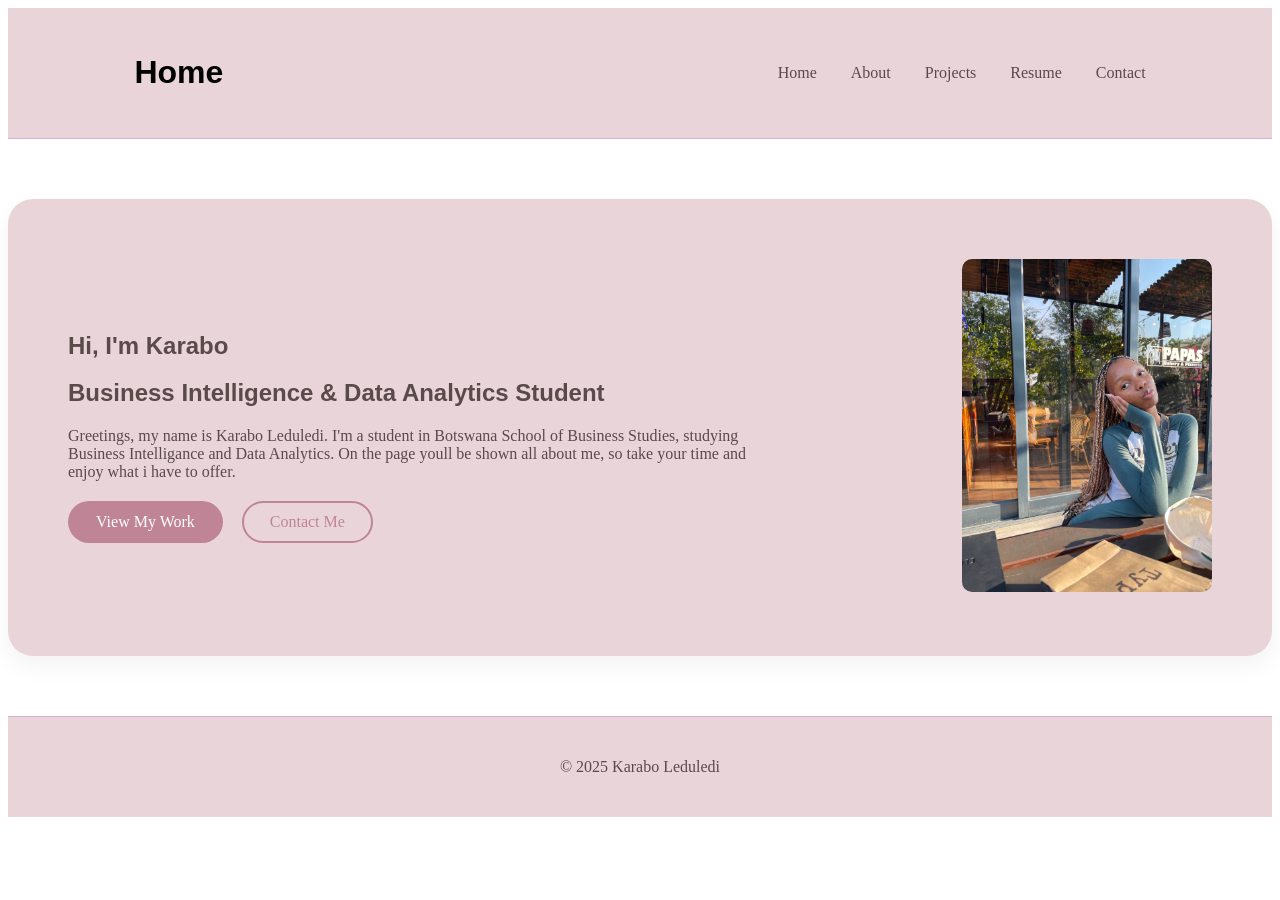
<file: index.html>
<!DOCTYPE html> 
<html lang="en">
<head> 
    <meta charset="UTF-8"> 
    <meta name="viewport" content="width=device-width, initial-scale=1.0"> 
    <link rel="stylesheet" href="styles.css">
    <title>Home</title> 
</head> 
<body> 
  <header>
    <h1>Home</h1>
      <nav>
       <a href="index.html">Home</a> 
        <a href="about.html">About</a> 
        <a href="projects.html">Projects</a> 
        <a href="resume.html">Resume</a> 
        <a href="contact.html">Contact</a>
      </nav>
  </header>

  <section class="hero">
    <div class="hero-text">
        <h1>Hi, I'm Karabo</h1>
        <h2>Business Intelligence & Data Analytics Student</h2>
        <p>
            Greetings, my name is Karabo Leduledi. I'm a student in Botswana School of Business Studies, studying Business Intelligance and Data Analytics. On the page youll be shown all about me, so take your time and enjoy what i have to offer.

        </p>

        <div class="hero-buttons">
            <a href="projects.html" class="btn">View My Work</a>
            <a href="contact.html" class="btn-outline">Contact Me</a>
        </div>
    </div>

    <div class="hero-image">
        <img src="IMG_8120.jpeg" alt="Karabo Leduledi" >
    </div>
</section>
<footer> 
    <p>&copy; 2025 Karabo Leduledi </p>
</footer>

</body> 
</html>
</file>
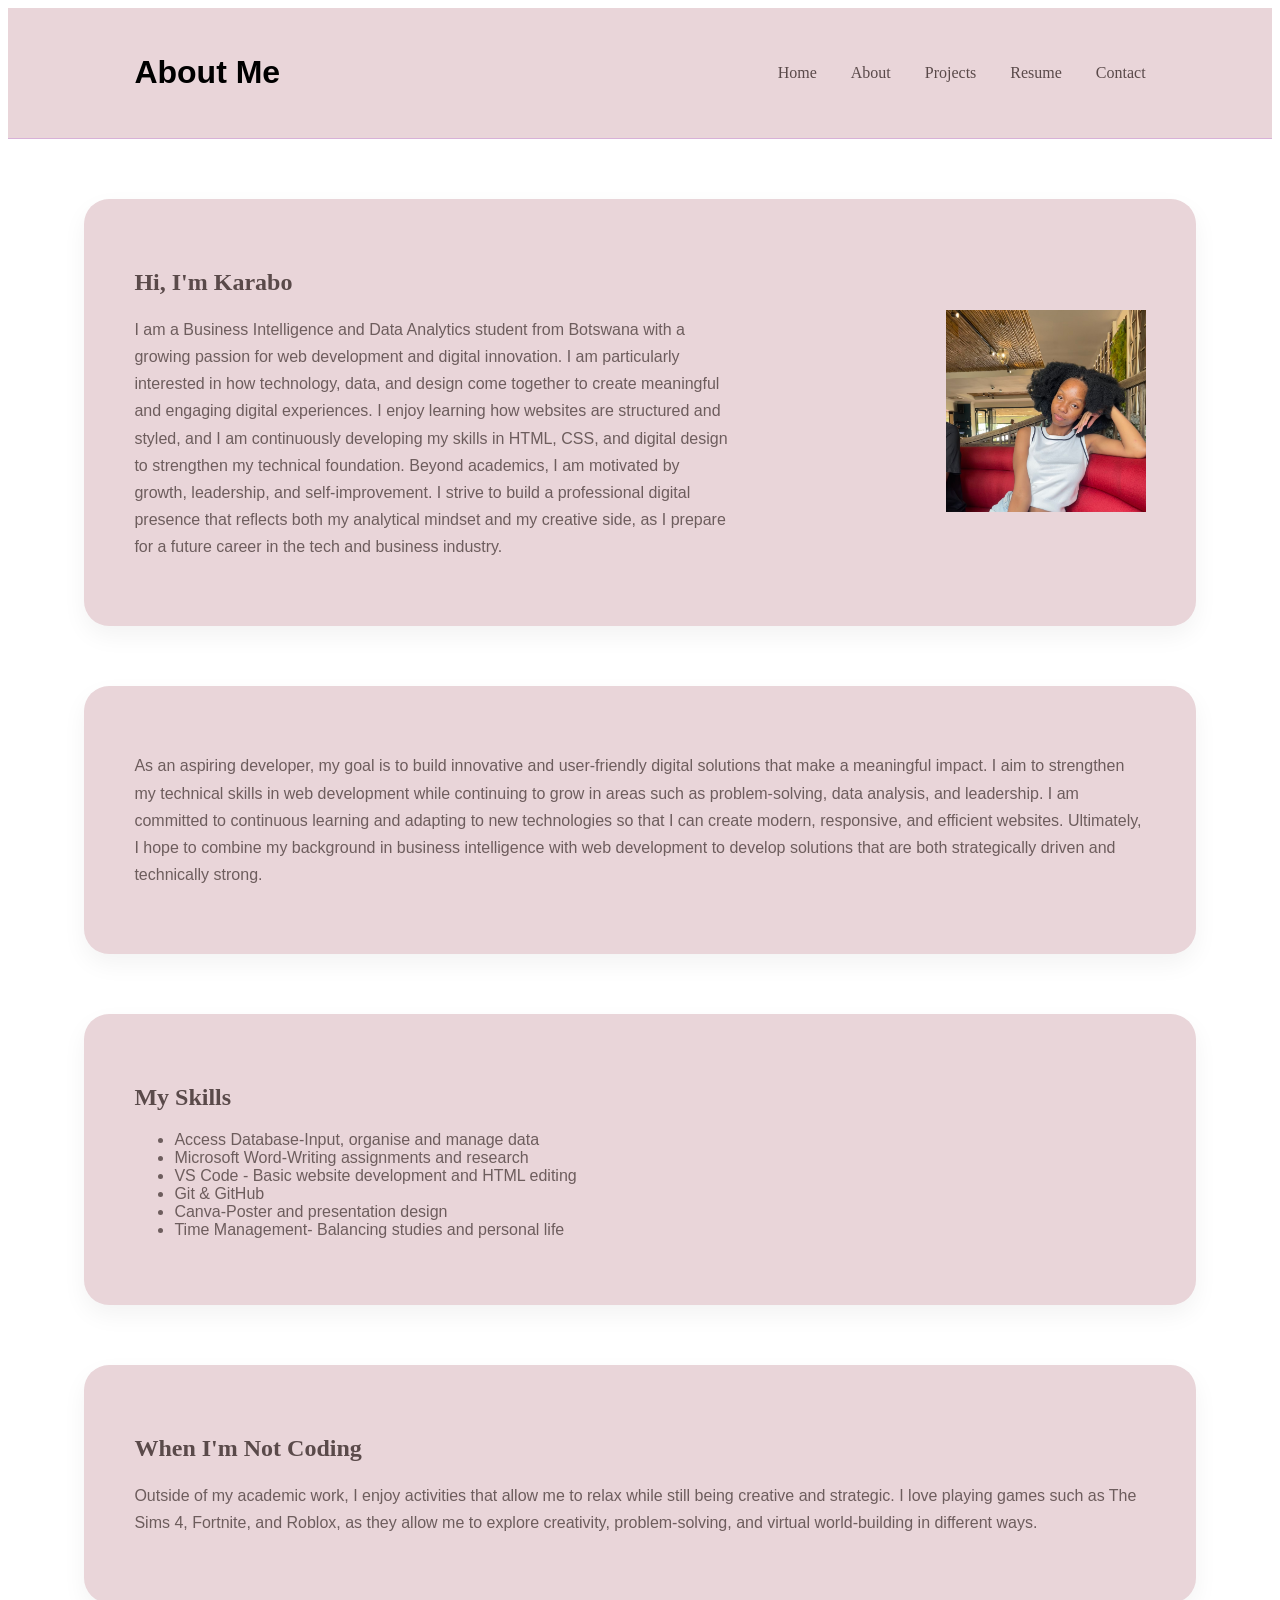
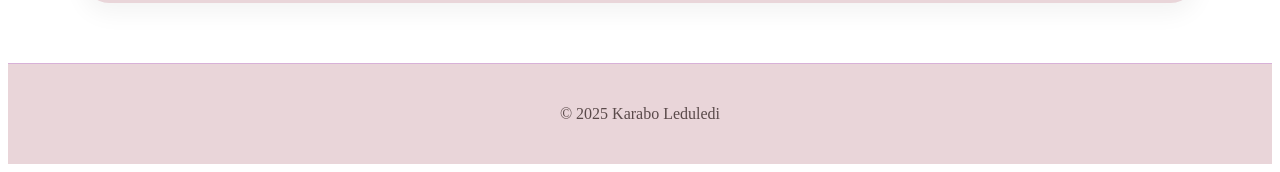
<file: about.html>
<!DOCTYPE html>
<html lang="en">
<head>
<meta charset="UTF-8">
<meta name="viewport" content="width=device-width, initial-scale=1.0">
<link rel="stylesheet" href="styles.css">
<title>About Me</title>

</head>

<body>

<header>
<h1>About Me</h1>

<nav>
<a href="index.html">Home</a>
<a href="about.html">About</a>
<a href="projects.html">Projects</a>
<a href="resume.html">Resume</a>
<a href="contact.html">Contact</a>
</nav>
</header>


<main>

<section class="info-section about-layout">
<div class="about-text">
<h2>Hi, I'm Karabo</h2>

<p>
I am a Business Intelligence and Data Analytics student from Botswana with a growing passion for web development and digital innovation. I am particularly interested in how technology, data, and design come together to create meaningful and engaging digital experiences. I enjoy learning how websites are structured and styled, and I am continuously developing my skills in HTML, CSS, and digital design to strengthen my technical foundation. Beyond academics, I am motivated by growth, leadership, and self-improvement. I strive to build a professional digital presence that reflects both my analytical mindset and my creative side, as I prepare for a future career in the tech and business industry.
</p>
</div>
<div>
<img class="about-image">
<img src="IMG_7550.jpeg" alt="Karabo" width="200px">
</div>
</section>


<section class="info-section">
<p>
As an aspiring developer, my goal is to build innovative and user-friendly digital solutions that make a meaningful impact. I aim to strengthen my technical skills in web development while continuing to grow in areas such as problem-solving, data analysis, and leadership. I am committed to continuous learning and adapting to new technologies so that I can create modern, responsive, and efficient websites. Ultimately, I hope to combine my background in business intelligence with web development to develop solutions that are both strategically driven and technically strong.
</p>
</section>


<section class="info-section">

<h2>My Skills</h2>

<ul>
<li>Access Database-Input, organise and manage data</li>
<li>Microsoft Word-Writing assignments and research</li>
<li>VS Code - Basic website development and HTML editing</li>
<li>Git & GitHub</li>
<li>Canva-Poster and presentation design</li>
<li>Time Management- Balancing studies and personal life</li>
</ul>

</section>


<section class="info-section">

<h2>When I'm Not Coding</h2>

<p>
Outside of my academic work, I enjoy activities that allow me to relax while still being creative and strategic. I love playing games such as The Sims 4, Fortnite, and Roblox, as they allow me to explore creativity, problem-solving, and virtual world-building in different ways.
</p>

</section>

</main>


<footer>
<p>&copy; 2025 Karabo Leduledi</p>
</footer>

</body>
</html>
</file>
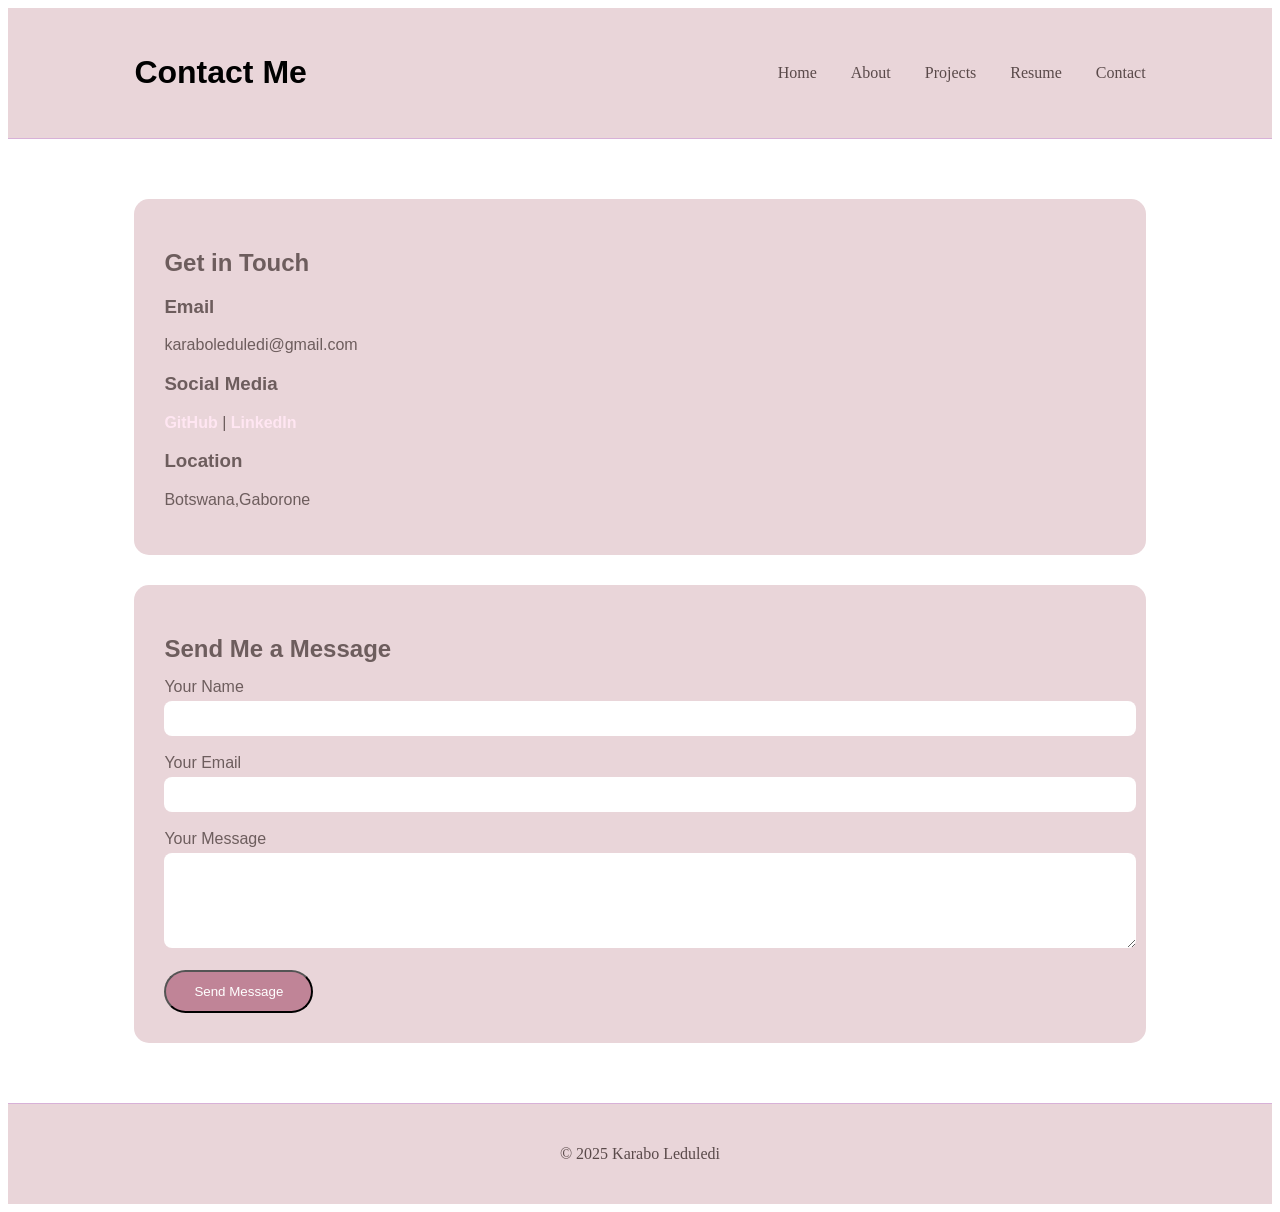
<file: contact.html>
<!DOCTYPE html>
<html lang="en"> 
<head> 
<meta charset="UTF-8"> 
<meta name="viewport" content="width=device-width, initial-scale=1.0"> 
<link rel="stylesheet" href="styles.css">
<title>Contact</title> 
</head> 

<body> 

<header>
<h1>Contact Me</h1>

<nav>
<a href="index.html">Home</a>
<a href="about.html">About</a>
<a href="projects.html">Projects</a>
<a href="resume.html">Resume</a>
<a href="contact.html">Contact</a>
</nav>

</header>


<main class="contact">

<section class="contact-card">

<h2>Get in Touch</h2>

<div>
<h3>Email</h3>
<p>karaboleduledi@gmail.com</p>
</div>

<div>
<h3>Social Media</h3>
<p>
<a href="https://github.com/Karabo208">GitHub</a> |
<a href="https://linkedin.com/in/karabo-leduledi">LinkedIn</a>
</p>
</div>

<div>
<h3>Location</h3>
<p>Botswana,Gaborone</p>
</div>

</section>


<section class="contact-card">

<h2>Send Me a Message</h2>

<form>

<div>
<label for="name">Your Name</label><br>
<input type="text" id="name" name="name" required>
</div>

<br>

<div>
<label for="email">Your Email</label><br>
<input type="email" id="email" name="email" required>
</div>

<br>

<div>
<label for="message">Your Message</label><br>
<textarea id="message" name="message" rows="5" cols="30" required></textarea>
</div>

<br>

<button class="btn">Send Message</button>

</form>

</section>

</main>


<footer>
<p>&copy; 2025 Karabo Leduledi</p>
</footer>

</body>
</html>
</file>
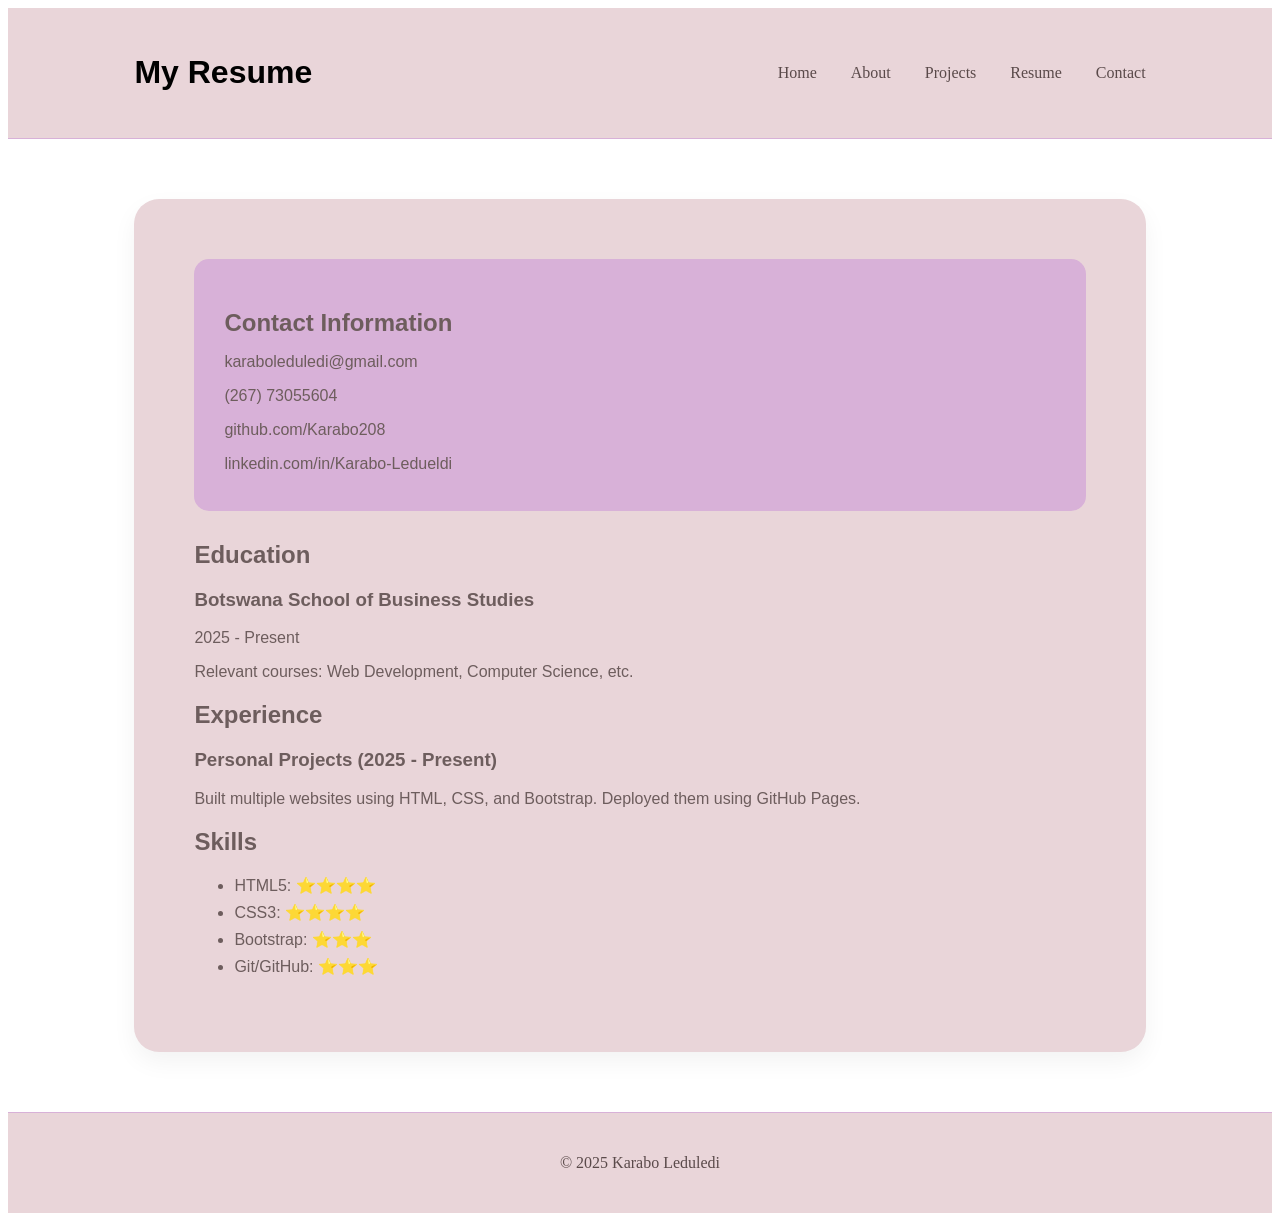
<file: resume.html>
<!DOCTYPE html> 
<html lang="en"> 
<head> 
    <meta charset="UTF-8"> 
    <meta name="viewport" content="width=device-width, initial-scale=1.0"> 
    <link rel="stylesheet" href="styles.css">
    <title>My Resume</title> 
</head> 
<body> 
    <header class="header">
        <h1>My Resume</h1>
        <nav class="navbar"> 
            <a href="index.html">Home</a> 
            <a href="about.html">About</a> 
            <a href="projects.html">Projects</a> 
            <a href="resume.html">Resume</a> 
            <a href="contact.html">Contact</a> 
        </nav> 
    </header>
    <main class="resume"> 
    <section class="resume-section"> 
        <h2>Contact Information</h2> 
        <p>karaboleduledi@gmail.com</p> 
        <p> (267) 73055604</p> 
        <p>github.com/Karabo208</p> 
        <p> linkedin.com/in/Karabo-Ledueldi</p> 
    </section>

    <section class="resume-sectiom"> 
        <h2>Education</h2> 
        <h3>Botswana School of Business Studies</h3> 
        <p>2025 - Present</p> 
        <p>Relevant courses: Web Development, Computer Science, etc.</p> 
    </section>

    <section class="resume-sectiom"> 
        <h2>Experience</h2> 
        <h3>Personal Projects (2025 - Present)</h3> 
        <p>Built multiple websites using HTML, CSS, and Bootstrap. Deployed them using GitHub Pages.</p> 
    </section> 

    <section class="skills-list"> 

        <h2>Skills</h2> 

        <ul> 
            <li>HTML5: ⭐⭐⭐⭐</li> 
            <li>CSS3: ⭐⭐⭐⭐</li> 
            <li>Bootstrap: ⭐⭐⭐</li> 
            <li>Git/GitHub: ⭐⭐⭐</li> 

        </ul> 

    </section> 

</main> 

 

<footer class="footer"> 

    <p>&copy; 2025 Karabo Leduledi</p> 

</footer> 
</body> 
</html>
</file>
<file: styles.css>
/*projects-page*/
.project {
    background-color: #e9d5d9;
    padding: 30px;
    margin-bottom: 40px;
    border-radius: 15px;
    color:#5a4a4a;
    font-family:'Poppins',sans-serif;
}

.project-card{
    text-align: center;
}

.project img {
    margin: 20px auto;
    border-radius: 10px;
    display: block;
    width: 400px;
}

.project a {
    display: inline-block;
    margin-top: 10px;
    color: #dda5cc;
    text-decoration: none;
    font-weight: bold;
}

.project a:hover {
    text-decoration: underline;
}

h1,h2 {
    font-family:'Playfair Display', sans-serif;
}
/* Home Page Section */
.hero {
    background-color: #e9d5d9;
    padding: 60px;
    max-width: 1000%;
    margin: 60px auto;
    border-radius: 25px;
    box-shadow: 0 10px 25px rgba(0, 0, 0, 0.05);
    color:#5a4a4a;

    display: flex;
    align-items: center;
    justify-content: space-between;
    flex-wrap: wrap;
}
.hero-buttons {
    margin-top: 20px;
}
.hero-image img{
    width: 250px;
    height: auto;
    border-radius: 10px;
}
.hero-text{
    width: 60%;
}
.hero-image{
    width: 40%;
    text-align: right;
}

.btn {
    background-color: #c08497;
    color: white;
    padding: 12px 28px;
    border-radius: 40px;
    text-decoration: none;
    font-weight: 500;
    margin-right: 15px;
    transition: 0.3s ease;
    display: inline-block;
}

.btn:hover {
    background-color: #b06c82;
}

.btn-outline {
    border: 2px solid #c08497;
    color: #c08497;
    padding: 10px 26px;
    border-radius: 40px;
    text-decoration: none;
    font-weight: 500;
    transition: 0.3s ease;
    display: inline-block;
}

.btn-outline:hover {
    background-color: #c08497;
    color: white;
}
header {
    display: flex;
    justify-content: space-between;
    align-items: center;
    padding: 25px 10%;
    background-color: #e9d5d9; /* same as project + hero */
    border-bottom: 1px solid #d8b1d8;
}

nav a {
    margin-left: 30px;
    text-decoration: none;
    color: #5a4a4a;
    font-weight: 500;
    transition: 0.3s ease;
}

nav a:hover {
    color: #c08497;
}
footer {
    text-align: center;
    padding: 25px;
    background-color: #e9d5d9;
    color: #5a4a4a;
    margin-top: 60px;
    border-top: 1px solid #d8b1d8;
}
.info-section {
    background-color: #e9d5d9;
    padding: 50px;
    margin: 60px auto;
    width: 80%;
    border-radius: 25px;
    box-shadow: 0 10px 25px rgba(0, 0, 0, 0.05);
    font-family:'Poppins', sans-serif ;
}

.about-layout{
    display: flex;
    align-items: center;
    justify-content: space-between;
    gap: 40px;
}


.about-text{
    max-width: 600px;
}

.about-image img{
    width: 200px;
    height: auto;
    border-radius: 15px;
}

.info-section h2 {
    font-family: 'Playfair Display', serif;
    color: #5a4a4a;
    margin-bottom: 20px;
}

.info-section p {
    color: #6d5d5d;
    line-height: 1.7;
    font-family: 'Poppins', sans-serif;
}

.info-section ul {
    margin-top: 20px;
    color: #6d5d5d;
    font-family: 'Poppins', sans-serif;
}
/* Resume Page */

.resume {
    background-color: #e9d5d9;
    padding: 60px;
    margin: 60px 10%;
    border-radius: 25px;
    box-shadow: 0 10px 25px rgba(0, 0, 0, 0.05);
    color: #6d5d5d;
    font-family: 'Poppins', sans-serif;
}

.resume-section {
    background-color: #d8b1d8;
    padding: 30px;
    margin-bottom: 30px;
    border-radius: 15px;
}

.resume-section h2 {
    margin-bottom: 15px;
    font-family: 'Playfair Display', sans-serif;
}

.resume-section h3 {
    margin-top: 10px;
}

.resume-section p {
    margin-bottom: 8px;
}

.skills-list {
    list-style: none;
    padding-left: 0;
}

.skills-list li {
    margin-bottom: 8px;
}
/* Contact Page */

.contact{
margin: 60px 10%;
}

.contact-card{
background-color:#e9d5d9;
padding:30px;
margin-bottom:30px;
border-radius:15px;
color:#6d5d5d;
font-family:'Poppins',sans-serif;
}

.contact-card h2{
font-family:'Playfair Display',sans-serif;
margin-bottom:15px;
}

.contact-card a{
color:#ffe6f2;
text-decoration:none;
font-weight:bold;
}

.contact-card a:hover{
text-decoration:underline;
}

input, textarea{
width:100%;
padding:10px;
border-radius:8px;
border:none;
margin-top:5px;
}
</file>
